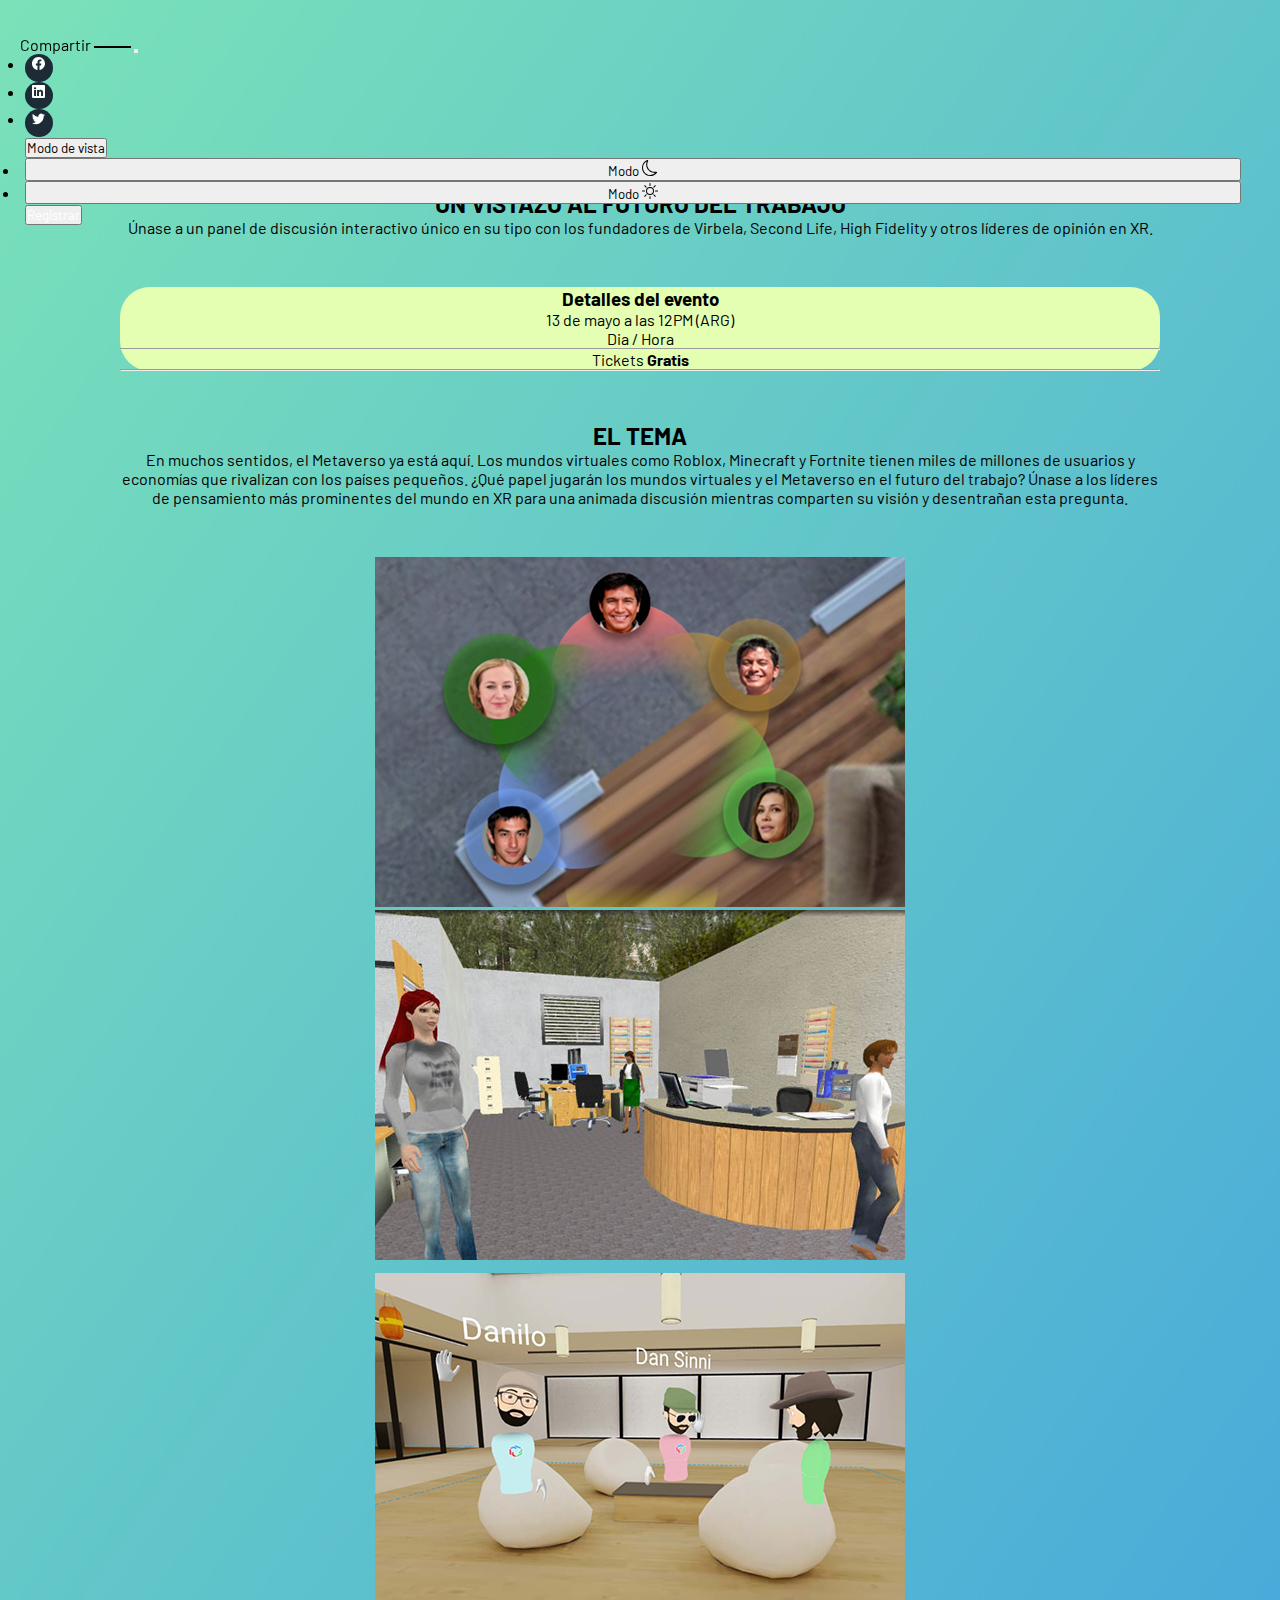
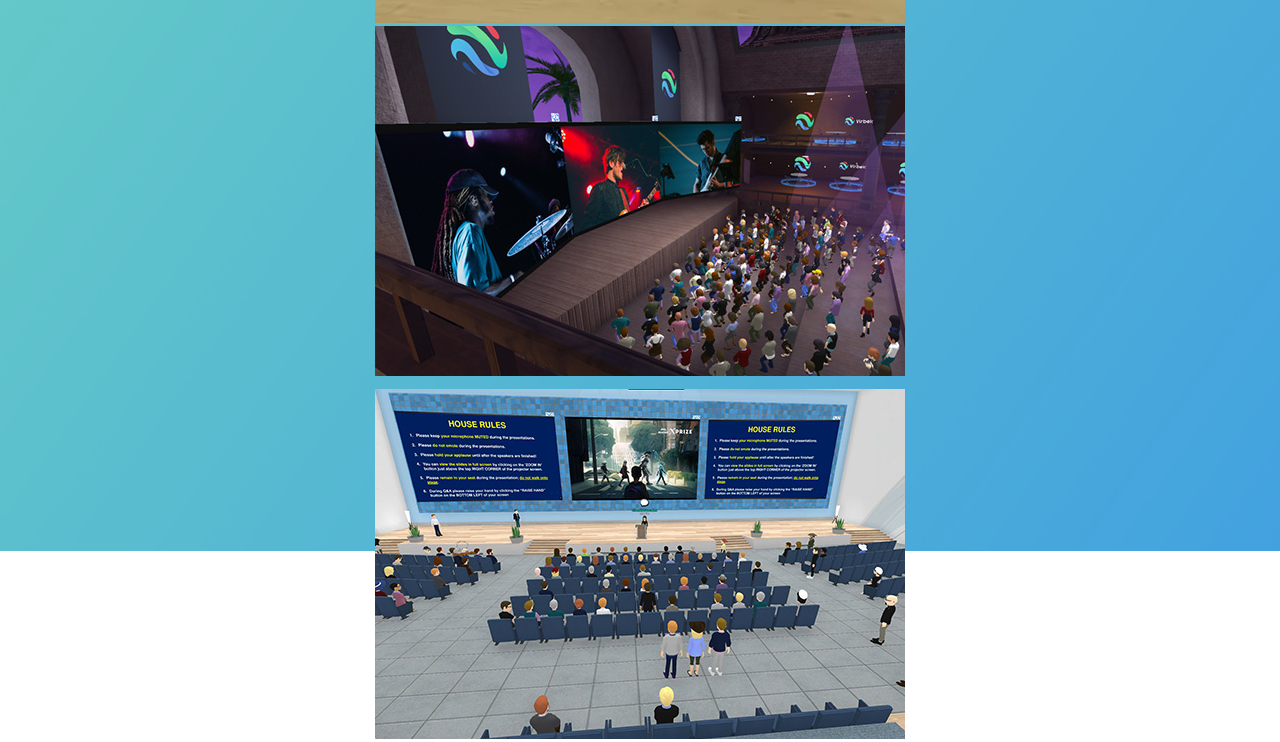
<file: Parcial/index.html>
<!DOCTYPE html>
<html lang="en">

<!-- Información técnica del navegador-->

<head>
  <meta charset="UTF-8">
  <meta http-equiv="X-UA-Compatible" content="IE=edge">
  <meta name="viewport" content="width=device-width, initial-scale=1.0">
  <link href="https://cdn.jsdelivr.net/npm/bootstrap@5.3.0-alpha3/dist/css/bootstrap.min.css" rel="stylesheet"
    integrity="sha384-KK94CHFLLe+nY2dmCWGMq91rCGa5gtU4mk92HdvYe+M/SXH301p5ILy+dN9+nJOZ" crossorigin="anonymous">
  <script src="https://cdn.jsdelivr.net/npm/bootstrap@5.3.0-alpha3/dist/js/bootstrap.bundle.min.js"
    integrity="sha384-ENjdO4Dr2bkBIFxQpeoTz1HIcje39Wm4jDKdf19U8gI4ddQ3GYNS7NTKfAdVQSZe"
    crossorigin="anonymous"></script>
  <link href="index.css" rel="stylesheet" type="text/css">
  <link rel="preconnect" href="https://fonts.googleapis.com">
  <link rel="preconnect" href="https://fonts.gstatic.com" crossorigin>
  <link href="https://fonts.googleapis.com/css2?family=Barlow:wght@200;400;700&display=swap" rel="stylesheet">
  <title>Document</title>
</head>


<!-- El contenido que aparecerá en la página web-->

<body class="background-claro" id="background">
  <!-- Parte superior de la página-->
  <header class="contenedor-fixed scroll-nav-background">

    <nav class="navbar navbar-expand-lg">
      <div class="container-fluid">
        <a class="navbar-brand" id="compartir">Compartir</a>
          <hr class="share_linea">
        </a>
        <button class="navbar-toggler" type="button" data-bs-toggle="collapse" data-bs-target="#navbarSupportedContent"
          aria-controls="navbarSupportedContent" aria-expanded="false" aria-label="Toggle navigation">
          <span class="navbar-toggler-icon"></span>
        </button>
        <div class="collapse navbar-collapse" id="navbarSupportedContent">
          <ul class="navbar-nav me-auto mb-2 mb-lg-0">
            <li class="nav-item contenedor-icono">
              <a class="nav-link"
                href="https://www.facebook.com/sharer/sharer.php?u=https%3A%2F%2Fwww.virbela.com%2Fgo%2Fmetaverse-future-of-work%3Futm_source%3Dlinkedin%26utm_medium%3Dsocial-share%26utm_campaign%3Dmetaverse-panel-2021-04"
                aria-current="page" href="#">
                <svg xmlns="http://www.w3.org/2000/svg" width="13" height="13" fill="currentColor"
                  class="bi bi-facebook" viewBox="0 0 16 16">
                  <path
                    d="M16 8.049c0-4.446-3.582-8.05-8-8.05C3.58 0-.002 3.603-.002 8.05c0 4.017 2.926 7.347 6.75 7.951v-5.625h-2.03V8.05H6.75V6.275c0-2.017 1.195-3.131 3.022-3.131.876 0 1.791.157 1.791.157v1.98h-1.009c-.993 0-1.303.621-1.303 1.258v1.51h2.218l-.354 2.326H9.25V16c3.824-.604 6.75-3.934 6.75-7.951z" />
                </svg>
              </a>
            </li>
            <li class="nav-item contenedor-icono">
              <a class="nav-link"
                href="https://www.linkedin.com/sharing/share-offsite/?url=https%3A%2F%2Fwww.virbela.com%2Fgo%2Fmetaverse-future-of-work%3Futm_source%3Dlinkedin%26utm_medium%3Dsocial-share%26utm_campaign%3Dmetaverse-panel-2021-04">
                <svg xmlns="http://www.w3.org/2000/svg" width="13" height="13" fill="currentColor"
                  class="bi bi-linkedin" viewBox="0 0 16 16">
                  <path
                    d="M0 1.146C0 .513.526 0 1.175 0h13.65C15.474 0 16 .513 16 1.146v13.708c0 .633-.526 1.146-1.175 1.146H1.175C.526 16 0 15.487 0 14.854V1.146zm4.943 12.248V6.169H2.542v7.225h2.401zm-1.2-8.212c.837 0 1.358-.554 1.358-1.248-.015-.709-.52-1.248-1.342-1.248-.822 0-1.359.54-1.359 1.248 0 .694.521 1.248 1.327 1.248h.016zm4.908 8.212V9.359c0-.216.016-.432.08-.586.173-.431.568-.878 1.232-.878.869 0 1.216.662 1.216 1.634v3.865h2.401V9.25c0-2.22-1.184-3.252-2.764-3.252-1.274 0-1.845.7-2.165 1.193v.025h-.016a5.54 5.54 0 0 1 .016-.025V6.169h-2.4c.03.678 0 7.225 0 7.225h2.4z" />
                </svg>
              </a>
            </li>
            <li class="nav-item contenedor-icono">
              <a class="nav-link"
                href="https://twitter.com/intent/tweet?text=Join+a+one-of-a-kind+interactive+panel+discussion+with+the+founders+of+Second+Life%2C+Virbela%2C+and+other+thought+leaders+in+VR%2FAR+space.+&url=https%3A%2F%2Fwww.virbela.com%2Fgo%2Fmetaverse-future-of-work%3Futm_source%3Dlinkedin%26utm_medium%3Dsocial-share%26utm_campaign%3Dmetaverse-panel-2021-04">
                <svg xmlns="http://www.w3.org/2000/svg" width="13" height="13" fill="currentColor" class="bi bi-twitter"
                  viewBox="0 0 16 16">
                  <path
                    d="M5.026 15c6.038 0 9.341-5.003 9.341-9.334 0-.14 0-.282-.006-.422A6.685 6.685 0 0 0 16 3.542a6.658 6.658 0 0 1-1.889.518 3.301 3.301 0 0 0 1.447-1.817 6.533 6.533 0 0 1-2.087.793A3.286 3.286 0 0 0 7.875 6.03a9.325 9.325 0 0 1-6.767-3.429 3.289 3.289 0 0 0 1.018 4.382A3.323 3.323 0 0 1 .64 6.575v.045a3.288 3.288 0 0 0 2.632 3.218 3.203 3.203 0 0 1-.865.115 3.23 3.23 0 0 1-.614-.057 3.283 3.283 0 0 0 3.067 2.277A6.588 6.588 0 0 1 .78 13.58a6.32 6.32 0 0 1-.78-.045A9.344 9.344 0 0 0 5.026 15z" />
                </svg>
              </a>
            </li>
          </ul>
          <form class="d-flex" role="search">
                <div class="dropdown">
                  <button class="btn btn-primary dropdown-toggle" type="button" data-bs-toggle="dropdown"
                    aria-expanded="false">
                    Modo de vista
                  </button>
                  <ul class="dropdown-menu">
                    <li>
                      <button class="btn btn-dark modo-tema" id="botonModoOscuro">
                        <label>Modo</label>
                        <svg xmlns="http://www.w3.org/2000/svg" width="16" height="16" fill="currentColor"
                          class="bi bi-moon" viewBox="0 0 16 16">
                          <path
                            d="M6 .278a.768.768 0 0 1 .08.858 7.208 7.208 0 0 0-.878 3.46c0 4.021 3.278 7.277 7.318 7.277.527 0 1.04-.055 1.533-.16a.787.787 0 0 1 .81.316.733.733 0 0 1-.031.893A8.349 8.349 0 0 1 8.344 16C3.734 16 0 12.286 0 7.71 0 4.266 2.114 1.312 5.124.06A.752.752 0 0 1 6 .278zM4.858 1.311A7.269 7.269 0 0 0 1.025 7.71c0 4.02 3.279 7.276 7.319 7.276a7.316 7.316 0 0 0 5.205-2.162c-.337.042-.68.063-1.029.063-4.61 0-8.343-3.714-8.343-8.29 0-1.167.242-2.278.681-3.286z" />
                        </svg>
                      </button>
                    </li>
                    <li>
                      <button class="btn btn-light modo-tema" id="botonModoClaro">
                        <label>Modo</label>
                        <svg xmlns="http://www.w3.org/2000/svg" width="16" height="16" fill="currentColor"
                          class="bi bi-brightness-high" viewBox="0 0 16 16">
                          <path
                            d="M8 11a3 3 0 1 1 0-6 3 3 0 0 1 0 6zm0 1a4 4 0 1 0 0-8 4 4 0 0 0 0 8zM8 0a.5.5 0 0 1 .5.5v2a.5.5 0 0 1-1 0v-2A.5.5 0 0 1 8 0zm0 13a.5.5 0 0 1 .5.5v2a.5.5 0 0 1-1 0v-2A.5.5 0 0 1 8 13zm8-5a.5.5 0 0 1-.5.5h-2a.5.5 0 0 1 0-1h2a.5.5 0 0 1 .5.5zM3 8a.5.5 0 0 1-.5.5h-2a.5.5 0 0 1 0-1h2A.5.5 0 0 1 3 8zm10.657-5.657a.5.5 0 0 1 0 .707l-1.414 1.415a.5.5 0 1 1-.707-.708l1.414-1.414a.5.5 0 0 1 .707 0zm-9.193 9.193a.5.5 0 0 1 0 .707L3.05 13.657a.5.5 0 0 1-.707-.707l1.414-1.414a.5.5 0 0 1 .707 0zm9.193 2.121a.5.5 0 0 1-.707 0l-1.414-1.414a.5.5 0 0 1 .707-.707l1.414 1.414a.5.5 0 0 1 0 .707zM4.464 4.465a.5.5 0 0 1-.707 0L2.343 3.05a.5.5 0 1 1 .707-.707l1.414 1.414a.5.5 0 0 1 0 .708z" />
                        </svg>
                      </button>
                    </li>
                  </ul>
                </div>
            <button class="btn btn-success">
              <a class="boton-registrar" href="register.html">Registrar</a>
            </button>
          </form>
        </div>
      </div>
    </nav>
  </header>

  <!-- Contenido Principal-->
  <main class="contenido-principal">
    <section>
      <h1>EL METAVERSO:</h1>
      <h2>UN VISTAZO AL FUTURO DEL TRABAJO</h2>
      <p>
        Únase a un panel de discusión interactivo único en su tipo con los fundadores de Virbela, Second Life, High
        Fidelity y otros líderes de opinión en XR.</p>
      <!-- Primer artículo-->
      <article>
        <div class="card">
          <div class="card-header">
            <h3>Detalles del evento</h3>
          </div>
          <div class="card-body">
            <blockquote class="blockquote mb-0">
              <ul>
                <li>
                  13 de mayo a las 12PM (ARG)
                  <p>Dia / Hora</p>
                </li>
                <hr>
                <li>
                  Tickets
                  <strong>Gratis</strong>
                </li>
                <hr>
              </ul>
            </blockquote>
          </div>
        </div>
      </article>

      <h2>EL TEMA</h2>
      <p>
        En muchos sentidos, el Metaverso ya está aquí. Los mundos virtuales como Roblox, Minecraft y Fortnite tienen
        miles de millones de usuarios y economías que rivalizan con los países pequeños. ¿Qué papel jugarán los mundos
        virtuales y el Metaverso en el futuro del trabajo? Únase a los líderes de pensamiento más prominentes del mundo
        en XR para una animada discusión mientras comparten su visión y desentrañan esta pregunta.</p>

      <div class="row" style="margin-top:50px">
        <div class="col-6">
          <img src="imagen1.jpg">
        </div>
        <div class="col-6">
          <img src="imagen2.jpg">
        </div>
      </div>

      <div class="row">
        <div class="col-6">
          <img src="imagen3.jpg">
        </div>
        <div class="col-6">
          <img src="imagen4.jpg">
        </div>
      </div>
      <div class="row">
        <div class="col-6">
          <img src="imagen5.jpg">
        </div>
      </div>

    </section>
    <!-- Contenido secundario-->
  </main>
  <!-- Pie de página-->
  <footer>
    <!-- TODO: un mapita al local.
                 TODO: los datos de contacto.
                 TODO: icono con link al index.html.
                 TODO: redes sociales. -->
  </footer>
  <script src="index.js"></script>
</body>

</html>
</file>
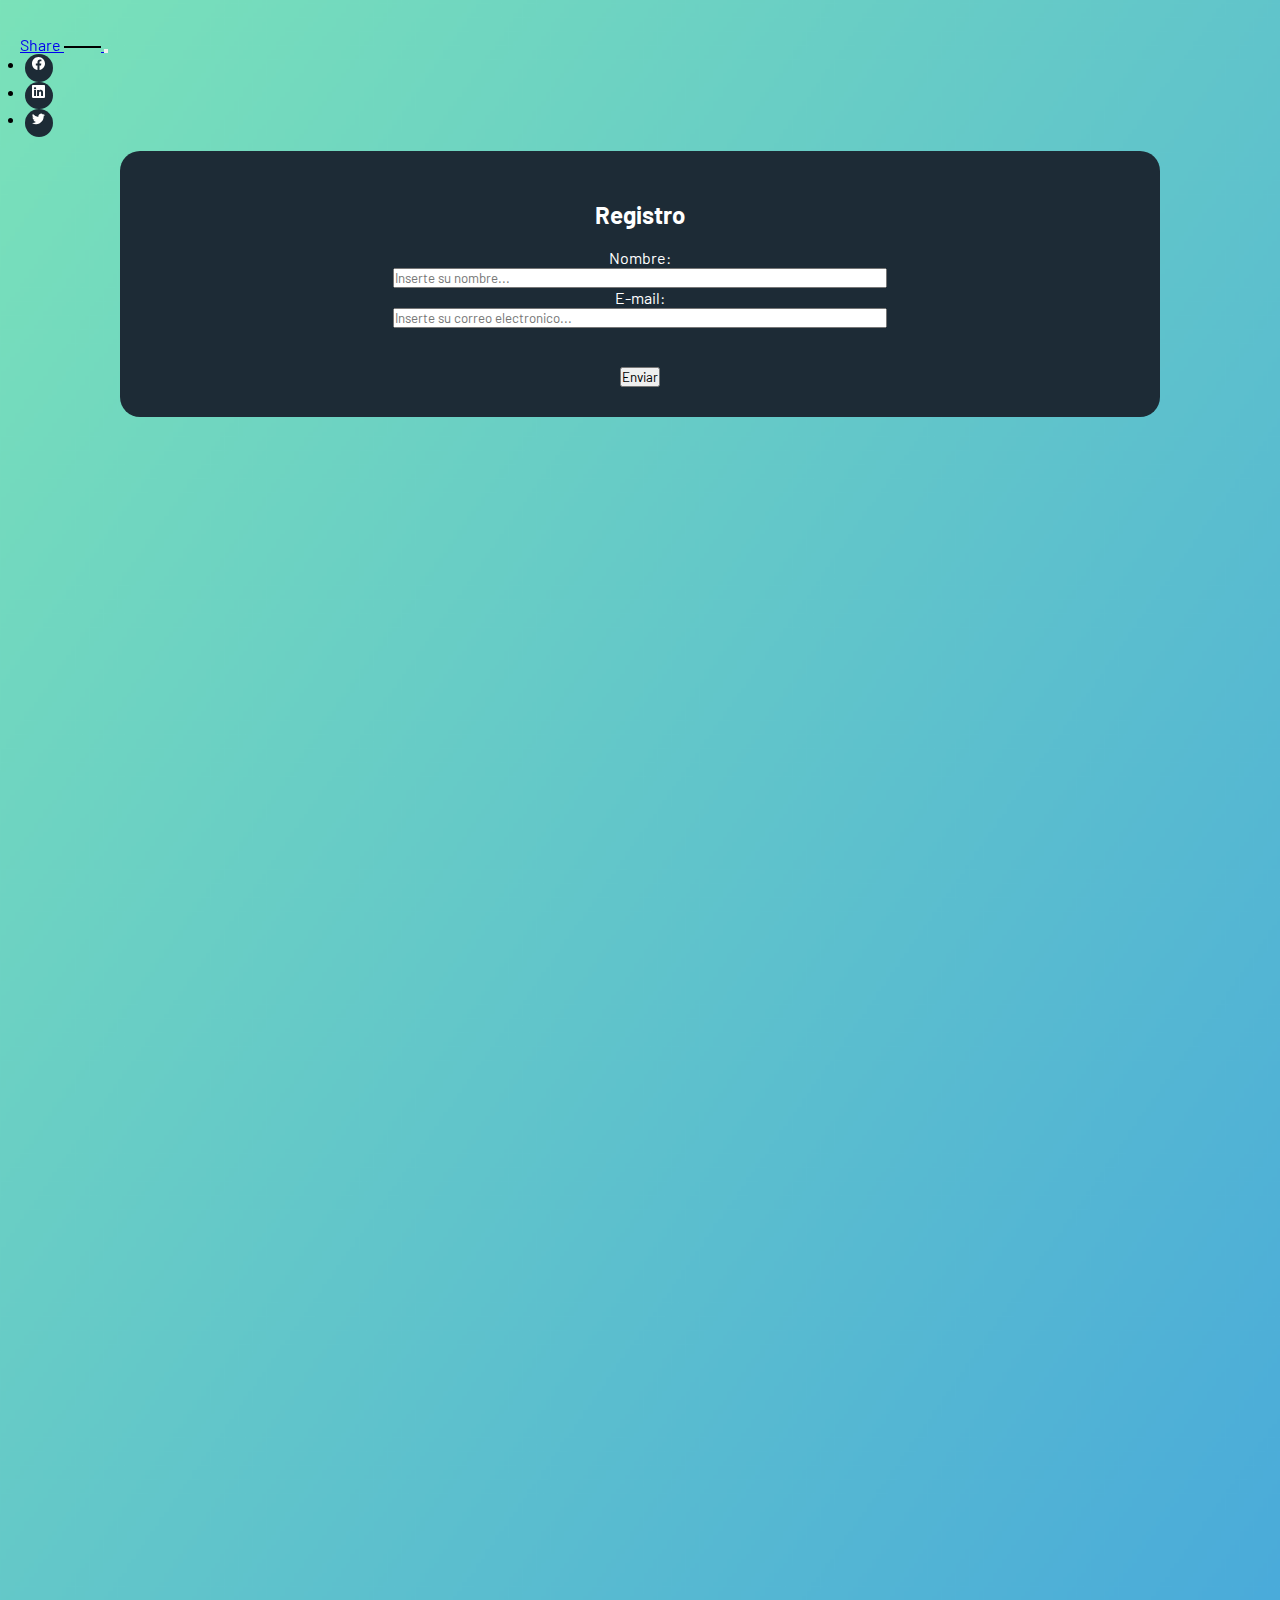
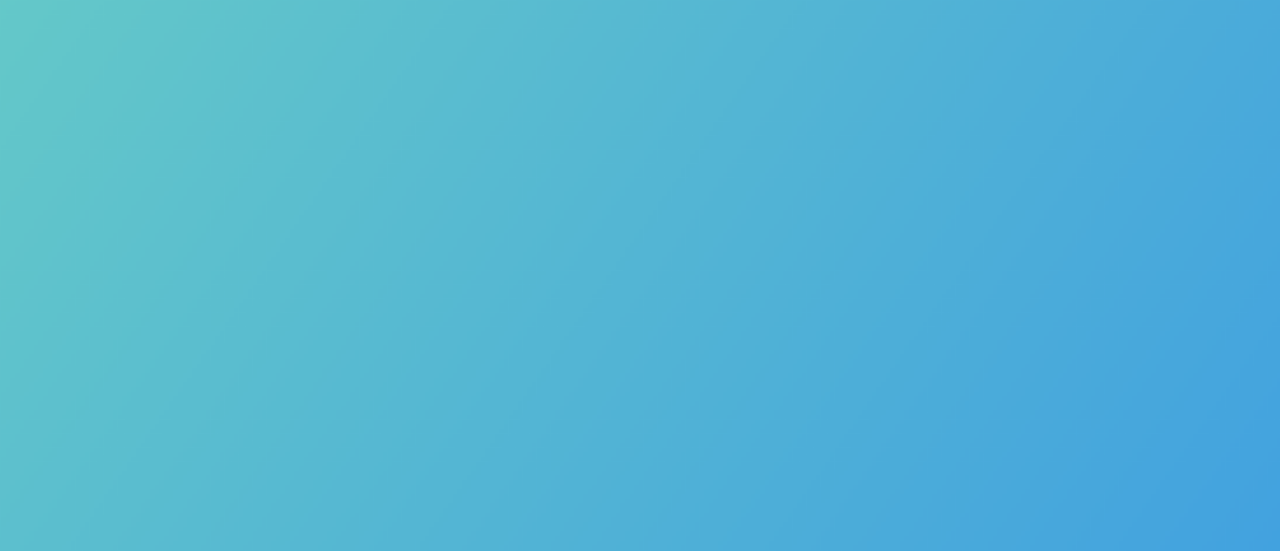
<file: Parcial/register.html>
<!DOCTYPE html>
<html lang="en">

<!-- Información técnica del navegador-->

<head>
    <meta charset="UTF-8">
    <meta http-equiv="X-UA-Compatible" content="IE=edge">
    <meta name="viewport" content="width=device-width, initial-scale=1.0">
    <link href="https://cdn.jsdelivr.net/npm/bootstrap@5.3.0-alpha3/dist/css/bootstrap.min.css" rel="stylesheet"
        integrity="sha384-KK94CHFLLe+nY2dmCWGMq91rCGa5gtU4mk92HdvYe+M/SXH301p5ILy+dN9+nJOZ" crossorigin="anonymous">
    <script src="https://cdn.jsdelivr.net/npm/bootstrap@5.3.0-alpha3/dist/js/bootstrap.bundle.min.js"
        integrity="sha384-ENjdO4Dr2bkBIFxQpeoTz1HIcje39Wm4jDKdf19U8gI4ddQ3GYNS7NTKfAdVQSZe"
        crossorigin="anonymous"></script>
    <link href="register.css" rel="stylesheet" type="text/css">
    <link rel="preconnect" href="https://fonts.googleapis.com">
    <link rel="preconnect" href="https://fonts.gstatic.com" crossorigin>
    <link href="https://fonts.googleapis.com/css2?family=Barlow:wght@200;400;700&display=swap" rel="stylesheet">
    <title>Document</title>
</head>


<body class="background-claro">
    <!-- Parte superior de la página-->
    <header class="contenedor-fixed scroll-nav-background">

        <nav class="navbar navbar-expand-lg">
            <div class="container-fluid">
                <a class="navbar-brand" href="#">Share
                    <hr class="share_linea">
                </a>
                <button class="navbar-toggler" type="button" data-bs-toggle="collapse"
                    data-bs-target="#navbarSupportedContent" aria-controls="navbarSupportedContent"
                    aria-expanded="false" aria-label="Toggle navigation">
                    <span class="navbar-toggler-icon"></span>
                </button>
                <div class="collapse navbar-collapse" id="navbarSupportedContent">
                    <ul class="navbar-nav me-auto mb-2 mb-lg-0">
                        <li class="nav-item contenedor-icono">
                            <a class="nav-link"
                                href="https://www.facebook.com/sharer/sharer.php?u=https%3A%2F%2Fwww.virbela.com%2Fgo%2Fmetaverse-future-of-work%3Futm_source%3Dlinkedin%26utm_medium%3Dsocial-share%26utm_campaign%3Dmetaverse-panel-2021-04"
                                aria-current="page" href="#">
                                <svg xmlns="http://www.w3.org/2000/svg" width="13" height="13" fill="currentColor"
                                    class="bi bi-facebook" viewBox="0 0 16 16">
                                    <path
                                        d="M16 8.049c0-4.446-3.582-8.05-8-8.05C3.58 0-.002 3.603-.002 8.05c0 4.017 2.926 7.347 6.75 7.951v-5.625h-2.03V8.05H6.75V6.275c0-2.017 1.195-3.131 3.022-3.131.876 0 1.791.157 1.791.157v1.98h-1.009c-.993 0-1.303.621-1.303 1.258v1.51h2.218l-.354 2.326H9.25V16c3.824-.604 6.75-3.934 6.75-7.951z" />
                                </svg>
                            </a>
                        </li>
                        <li class="nav-item contenedor-icono">
                            <a class="nav-link"
                                href="https://www.linkedin.com/sharing/share-offsite/?url=https%3A%2F%2Fwww.virbela.com%2Fgo%2Fmetaverse-future-of-work%3Futm_source%3Dlinkedin%26utm_medium%3Dsocial-share%26utm_campaign%3Dmetaverse-panel-2021-04">
                                <svg xmlns="http://www.w3.org/2000/svg" width="13" height="13" fill="currentColor"
                                    class="bi bi-linkedin" viewBox="0 0 16 16">
                                    <path
                                        d="M0 1.146C0 .513.526 0 1.175 0h13.65C15.474 0 16 .513 16 1.146v13.708c0 .633-.526 1.146-1.175 1.146H1.175C.526 16 0 15.487 0 14.854V1.146zm4.943 12.248V6.169H2.542v7.225h2.401zm-1.2-8.212c.837 0 1.358-.554 1.358-1.248-.015-.709-.52-1.248-1.342-1.248-.822 0-1.359.54-1.359 1.248 0 .694.521 1.248 1.327 1.248h.016zm4.908 8.212V9.359c0-.216.016-.432.08-.586.173-.431.568-.878 1.232-.878.869 0 1.216.662 1.216 1.634v3.865h2.401V9.25c0-2.22-1.184-3.252-2.764-3.252-1.274 0-1.845.7-2.165 1.193v.025h-.016a5.54 5.54 0 0 1 .016-.025V6.169h-2.4c.03.678 0 7.225 0 7.225h2.4z" />
                                </svg>
                            </a>
                        </li>
                        <li class="nav-item contenedor-icono">
                            <a class="nav-link"
                                href="https://twitter.com/intent/tweet?text=Join+a+one-of-a-kind+interactive+panel+discussion+with+the+founders+of+Second+Life%2C+Virbela%2C+and+other+thought+leaders+in+VR%2FAR+space.+&url=https%3A%2F%2Fwww.virbela.com%2Fgo%2Fmetaverse-future-of-work%3Futm_source%3Dlinkedin%26utm_medium%3Dsocial-share%26utm_campaign%3Dmetaverse-panel-2021-04">
                                <svg xmlns="http://www.w3.org/2000/svg" width="13" height="13" fill="currentColor"
                                    class="bi bi-twitter" viewBox="0 0 16 16">
                                    <path
                                        d="M5.026 15c6.038 0 9.341-5.003 9.341-9.334 0-.14 0-.282-.006-.422A6.685 6.685 0 0 0 16 3.542a6.658 6.658 0 0 1-1.889.518 3.301 3.301 0 0 0 1.447-1.817 6.533 6.533 0 0 1-2.087.793A3.286 3.286 0 0 0 7.875 6.03a9.325 9.325 0 0 1-6.767-3.429 3.289 3.289 0 0 0 1.018 4.382A3.323 3.323 0 0 1 .64 6.575v.045a3.288 3.288 0 0 0 2.632 3.218 3.203 3.203 0 0 1-.865.115 3.23 3.23 0 0 1-.614-.057 3.283 3.283 0 0 0 3.067 2.277A6.588 6.588 0 0 1 .78 13.58a6.32 6.32 0 0 1-.78-.045A9.344 9.344 0 0 0 5.026 15z" />
                                </svg>
                            </a>
                        </li>
                    </ul>
                </div>
            </div>
        </nav>
    </header>

    <!-- Contenido Principal-->
    <main class="contenido-principal">
        <!-- Primera sección-->

        <div class="conteiner-registro">
            ​<h2>Registro</h3>
                <br>
                <form action="gabriel.molina@unahur.edu.ar" method="post" enctype="text/plain">
                    Nombre:<br>
                    <input class="form-control" type="text" placeholder="Inserte su nombre..." name="name"><br>
                    E-mail:<br>
                    <input class="form-control" type="text" placeholder="Inserte su correo electronico..." name="mail"><br>
                    <br><br>
                    <input type="submit" value="Enviar">
                </form>
        </div>


    </main>
    <!-- Pie de página-->
    <footer>
        <!-- TODO: un mapita al local.
                 TODO: los datos de contacto.
                 TODO: icono con link al index.html.
                 TODO: redes sociales. -->
    </footer>
</body>

</html>
</file>
<file: Parcial/index.css>
*{
    margin: 0px;
    padding: 0px;
    font-family: Barlow,sans-serif
}

/* .scroll-nav-background{
    background-color: #232332ee;
    backdrop-filter: blur(3px);
} */

.boton-registrar{
    text-decoration: none;
    color: #fff;
}
.contenedor-icono{
    background-color: #1d2b36;
    border-radius: 20px;
    padding: 0px;
    height: 27.5px;
    width: 27.5px;
    margin: auto;
    text-align: center;
}

.contenedor-icono svg{
    color: #fff;
}

.nav-link{
    margin: 0px;
    padding: 0px;
}

.navbar-nav li{
    margin:0px 5px;
}

.d-flex button{
    margin:0px 5px;
}

.contenedor-fixed{
    position: fixed;
    top:0;
    left:0;
    width: 100%;
    padding: 35px 20px;
    filter: blur(0px);
}

.background-claro{
    background-image: url("portada_3.png");
    background-repeat: no-repeat;
    background-position: center;
    background-size: cover;
}

.background-oscuro{
    background-color: #1d2b36;
    color:#fff !important;  
}

.modo-tema{
    width: 95%;
    text-align: center; 
}
.share_linea{
    display:inline-block;
    width: 35px;
    vertical-align: middle;
    border:1px solid #000;
}

body {
    height: 2000px;
}

.contenido-principal{
    margin: 151px 120px;
    text-align: center;
}

/* 
article{
    background-color: #1d2b36;

} */

.card{
    margin-top:50px; 
    margin-bottom: 50px;   
    border-radius: 30px;
    background-color: #e4ffb1;
    z-index: -1 ;
}

.blockquote ul li{
    list-style: none;
}

.col{
    padding: 10px;
}

.col img{
    border-radius: 20px;
    
}

.row{
    margin-bottom: 10px;
}
</file>
<file: Parcial/register.css>
*{
    margin: 0px;
    padding: 0px;
    font-family: Barlow,sans-serif
}

/* .scroll-nav-background{
    background-color: #232332ee;
    backdrop-filter: blur(3px);
} */

.conteiner-registro{
    background-color: #1d2b36;
    border-radius: 20px;
    padding:30px;
    color: #fff;  
}

.form-control{
    width: 50%;
    margin: auto;
}

.boton-registrar{
    text-decoration: none;
    color: #fff;
}
.contenedor-icono{
    background-color: #1d2b36;
    border-radius: 20px;
    padding: 0px;
    height: 27.5px;
    width: 27.5px;
    margin: auto;
    text-align: center;
}

.contenedor-icono svg{
    color: #fff;
}

.nav-link{
    margin: 0px;
    padding: 0px;
}

.navbar-nav li{
    margin:0px 5px;
}

.d-flex button{
    margin:0px 5px;
}

.contenedor-fixed{
    position: fixed;
    top:0;
    left:0;
    width: 100%;
    padding: 35px 20px;
    filter: blur(0px);
}

.background-claro{
    background-image: url("portada_3.png");
    background-repeat: no-repeat;
    background-position: center;
    background-size: cover;
}

.modo-tema{
    width: 95%;
    text-align: center; 
}
.share_linea{
    display:inline-block;
    width: 35px;
    vertical-align: middle;
    border:1px solid #000;
}

body {
    height: 2000px;
}

.contenido-principal{
    margin: 151px 120px;
    text-align: center;
}

/* 
article{
    background-color: #1d2b36;

} */

.card{
    margin-top:50px; 
    margin-bottom: 50px;   
    border-radius: 30px;
    background-color: #e4ffb1;
    z-index: -1 ;
}

.blockquote ul li{
    list-style: none;
}

.col{
    padding: 10px;
}

.col img{
    border-radius: 20px;
    
}

.row{
    margin-bottom: 10px;
}
</file>
